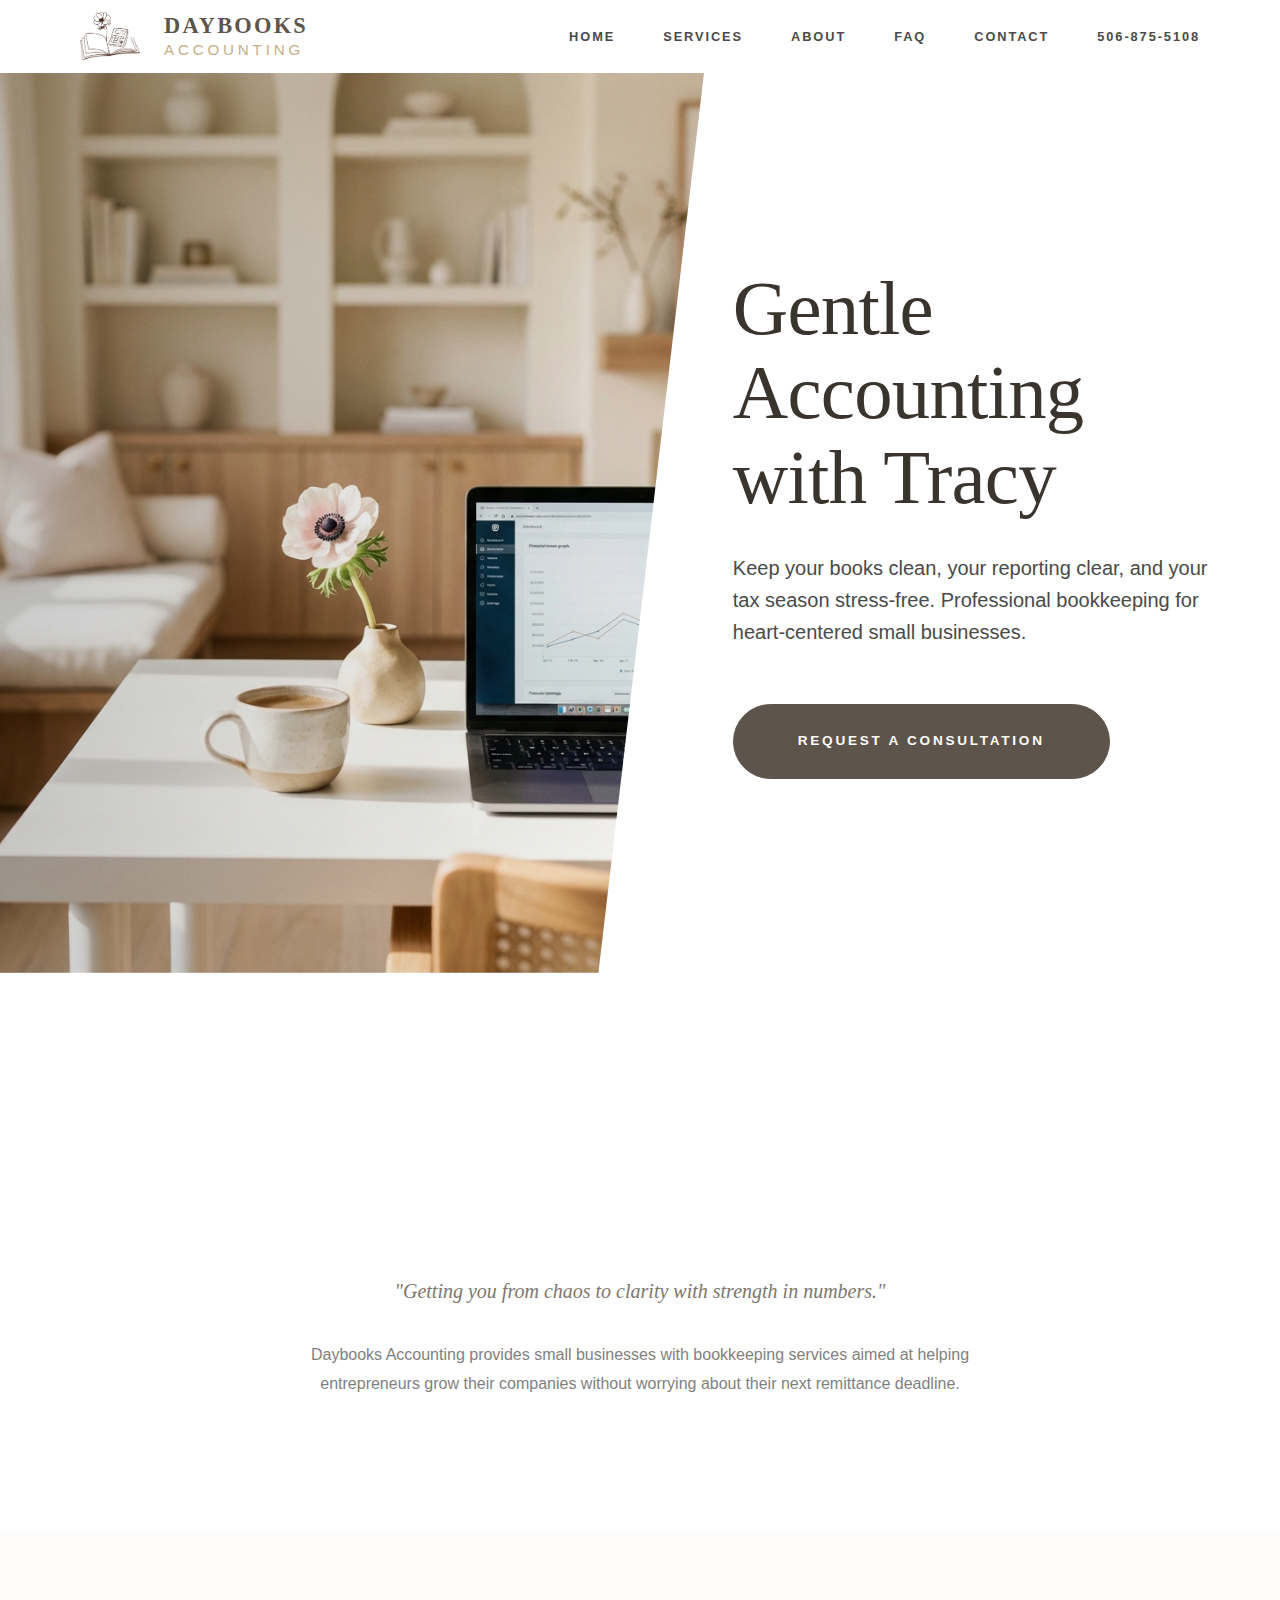
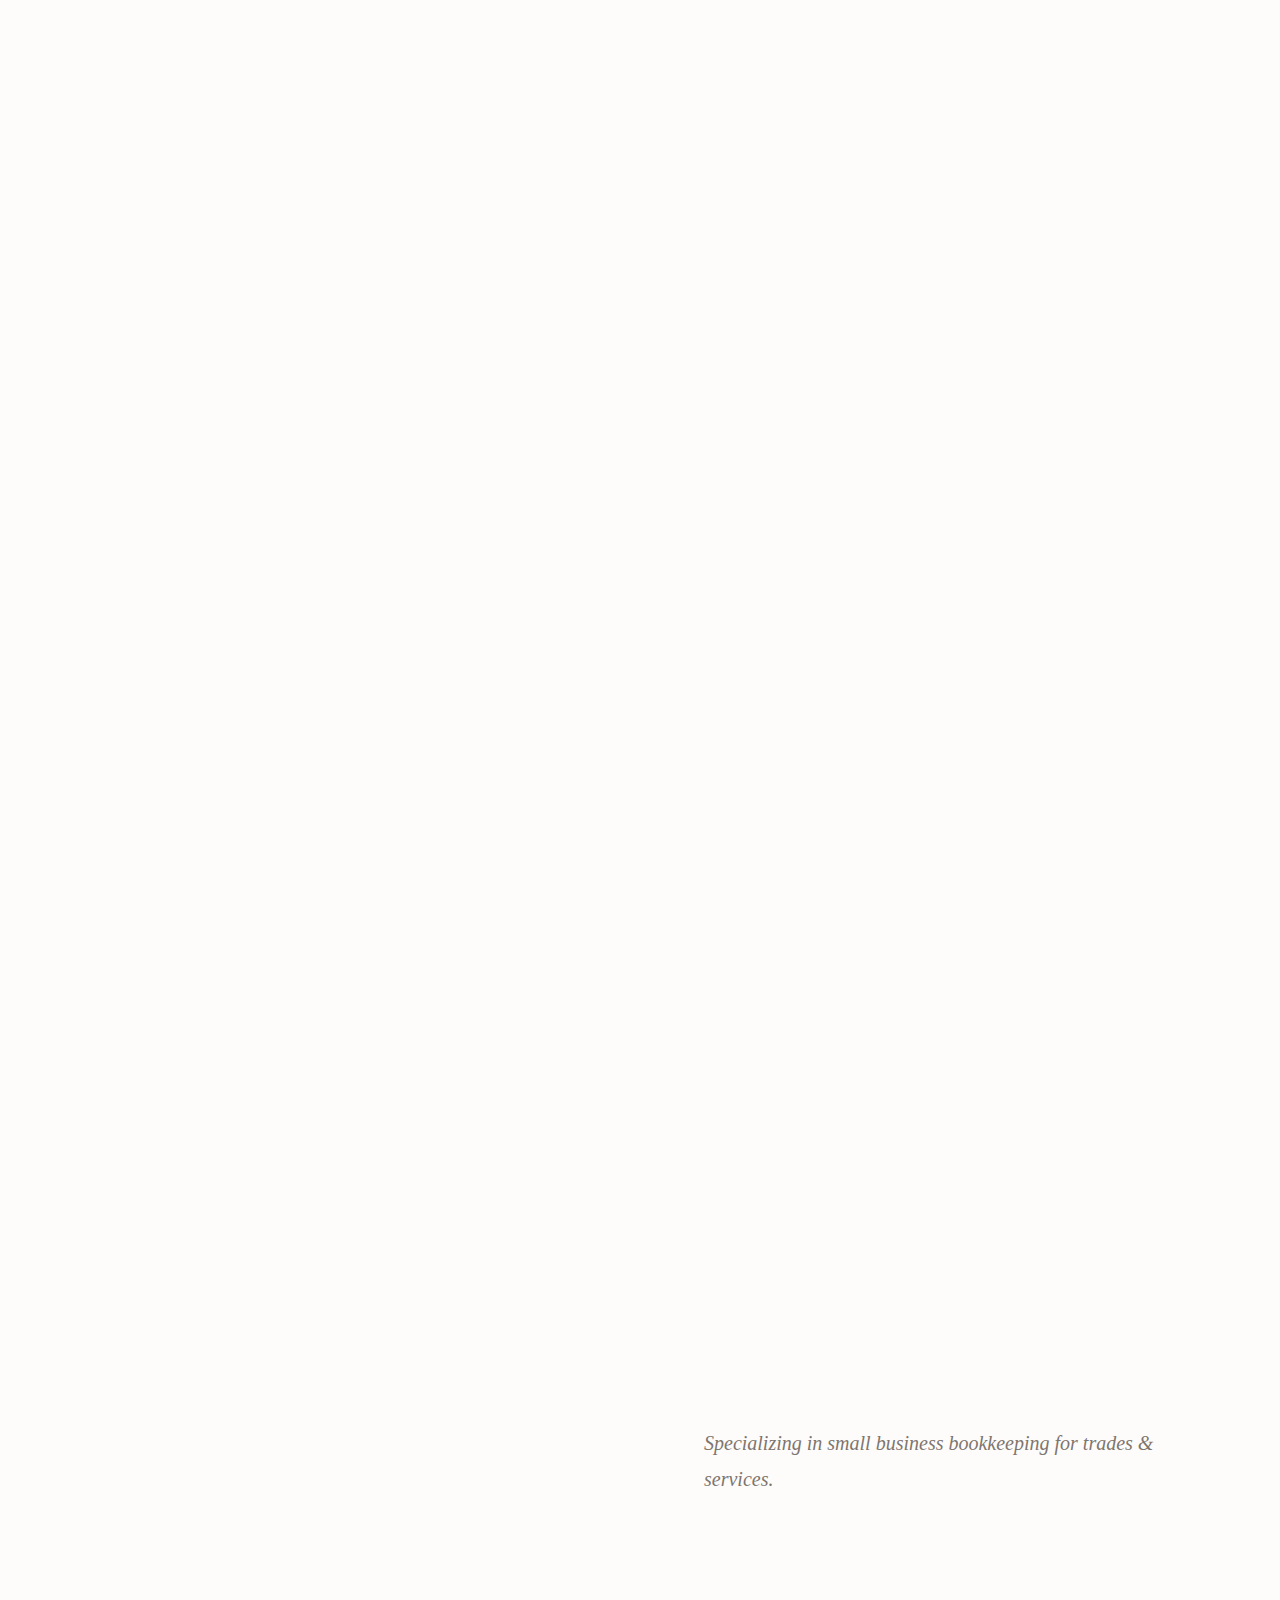
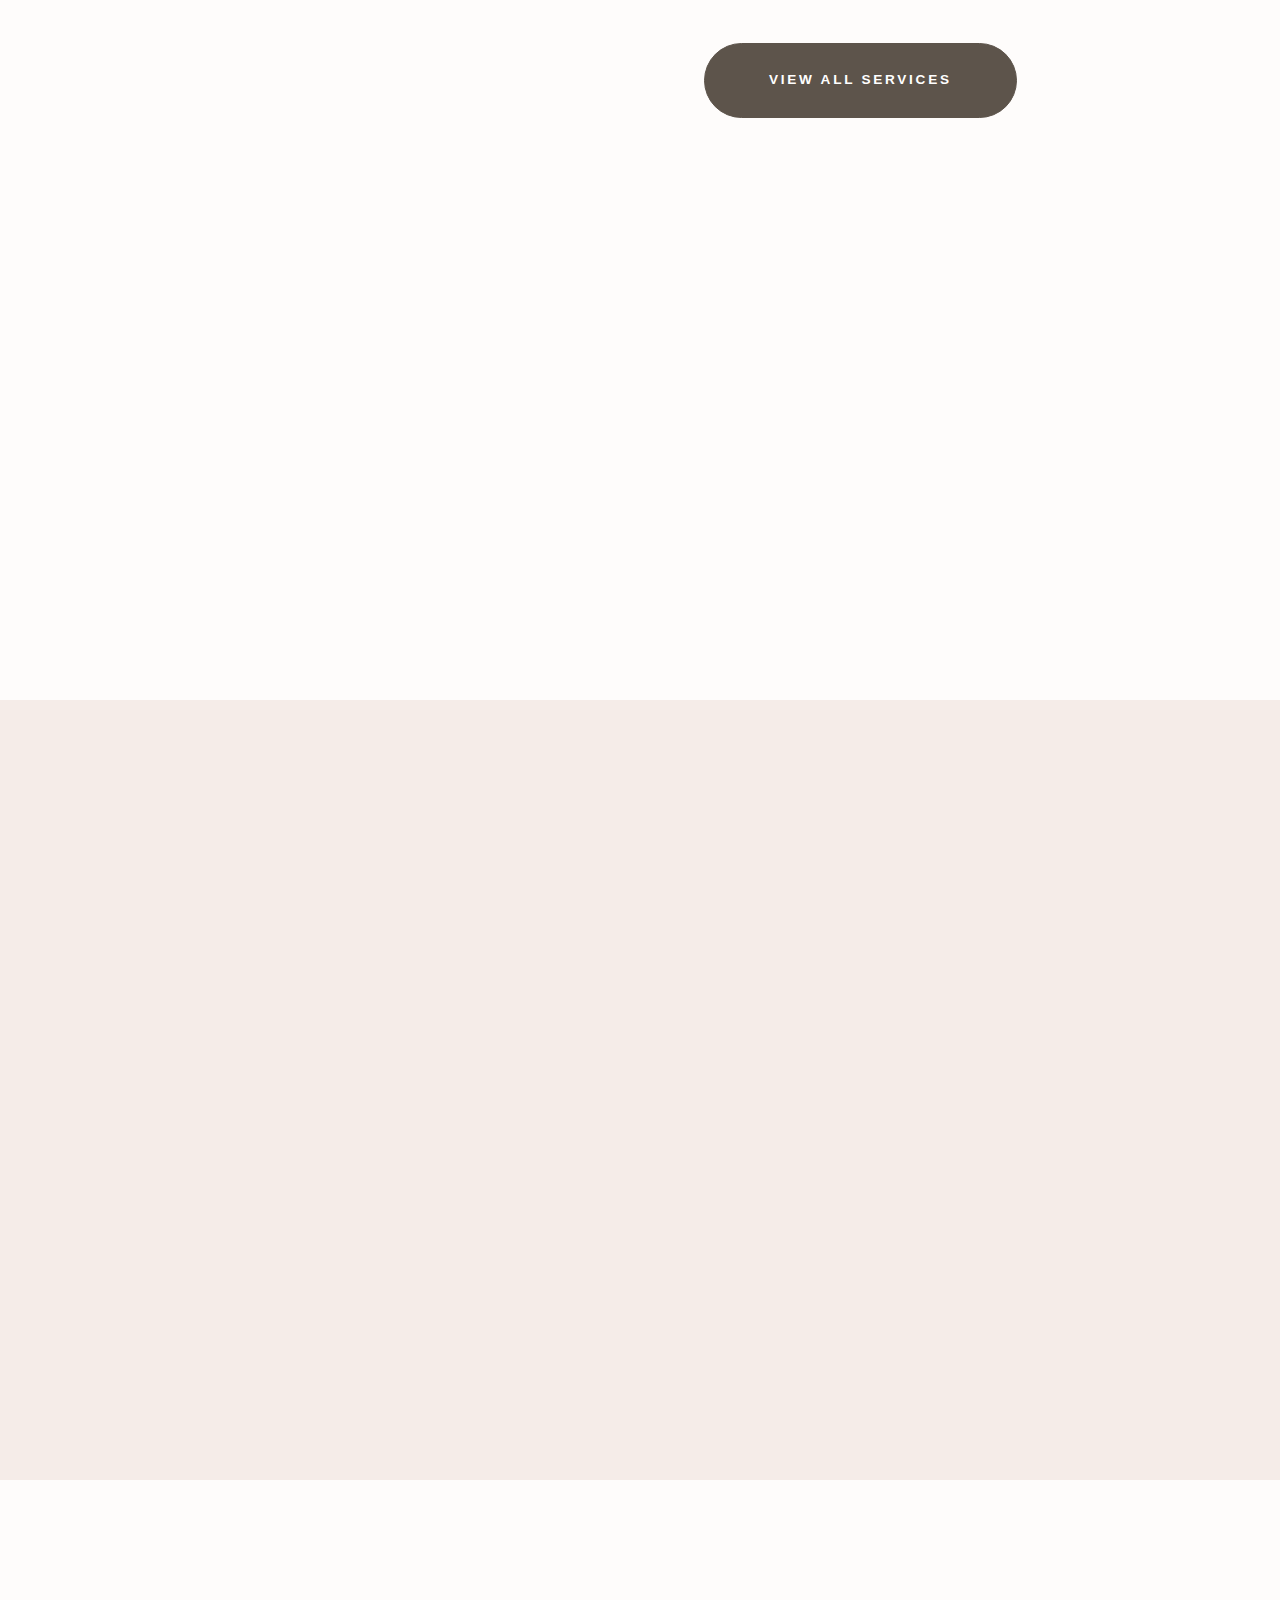
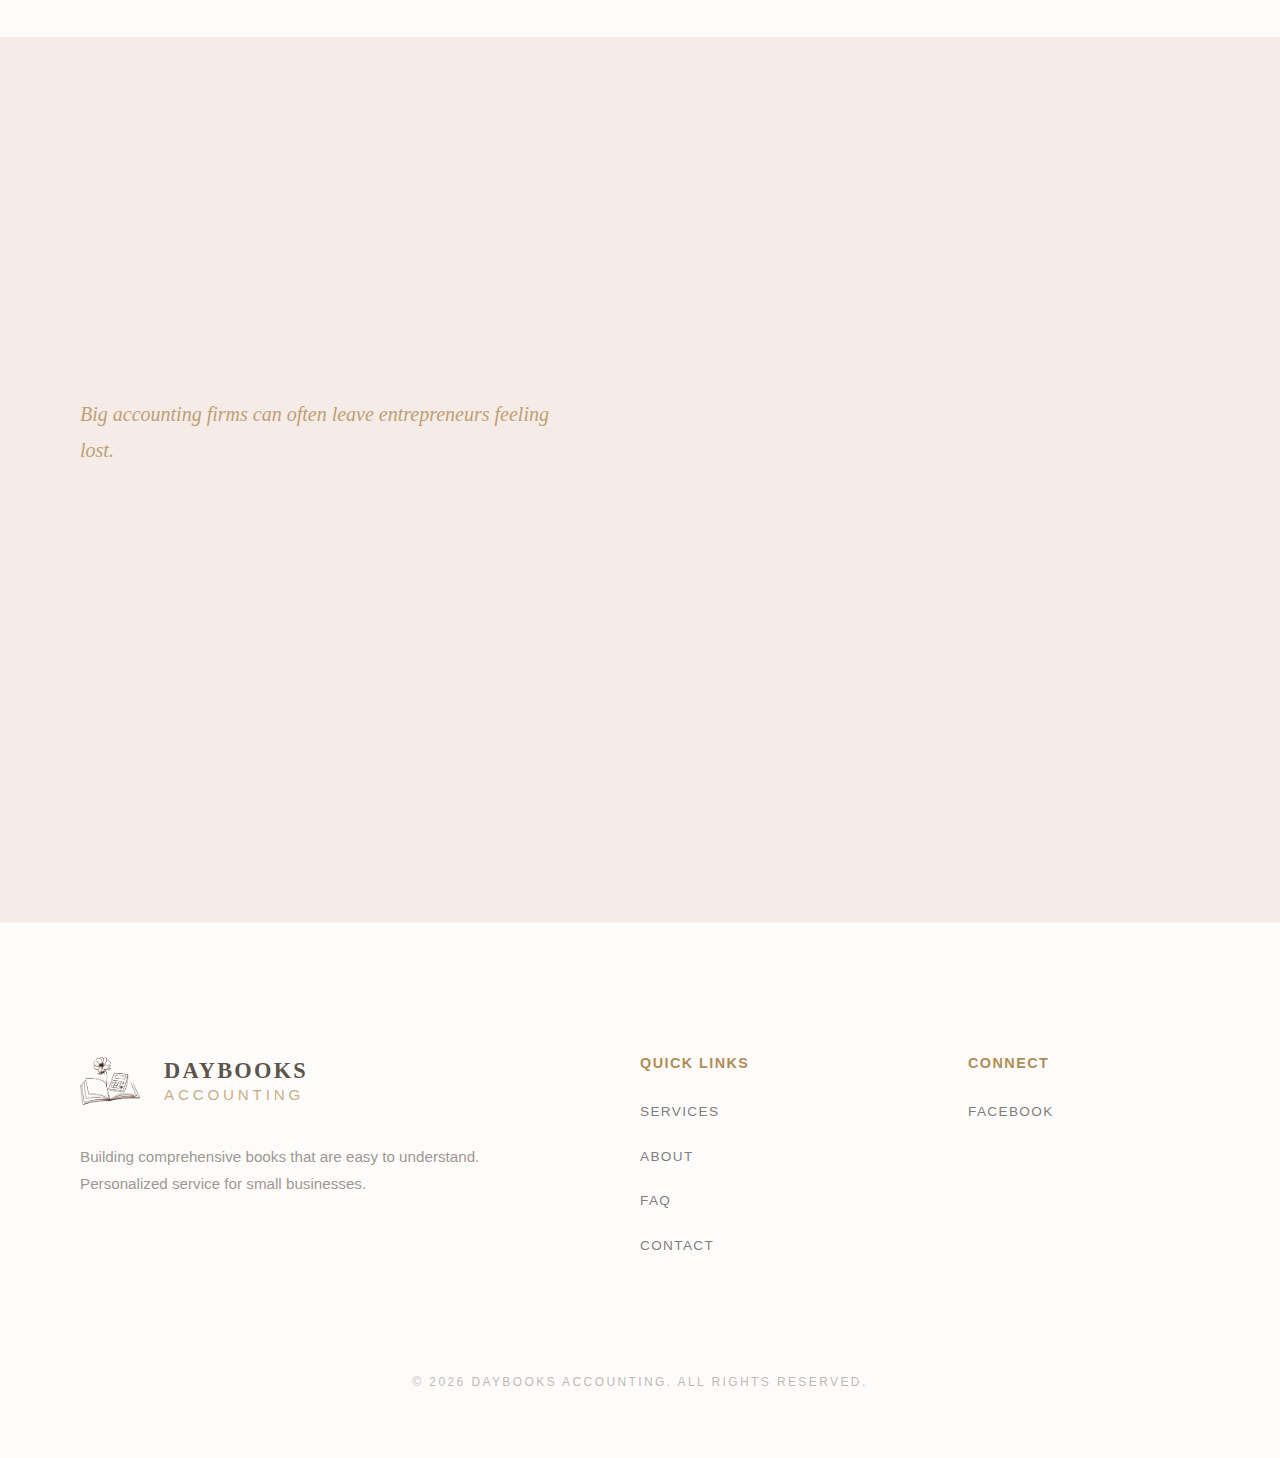
<file: index.html>
<!DOCTYPE html>
<html lang="en">

<head>
    <meta charset="UTF-8">
    <meta name="viewport" content="width=device-width, initial-scale=1.0">
    <title>Daybooks Accounting | Bookkeeping and Accounting Moncton</title>
    <link rel="icon" type="image/png" href="logo.png">
    <meta name="description"
        content="Professional bookkeeping, payroll, and tax preparation services for heart-centered small businesses in Moncton and remote across Canada.">
    <!-- Social Share Preview -->
    <meta property="og:title" content="Daybooks Accounting | Gentle Bookkeeping with Tracy">
    <meta property="og:description"
        content="Keep your books clean, your reporting clear, and your tax season stress-free.">
    <meta property="og:image" content="https://daybooks-accounting.netlify.app/og-image.png">
    <meta property="og:url" content="https://daybooks-accounting.netlify.app">
    <meta property="og:type" content="website">
    <meta name="twitter:card" content="summary_large_image">
    <meta name="twitter:title" content="Daybooks Accounting | Gentle Bookkeeping with Tracy">
    <meta name="twitter:description"
        content="Keep your books clean, your reporting clear, and your tax season stress-free.">
    <meta name="twitter:image" content="https://daybooks-accounting.netlify.app/og-image.png">
    <link rel="stylesheet" href="styles.css">
</head>

<body>
    <header>
        <div class="container nav-container">
            <nav>
                <a href="index.html" class="logo-container">
                    <!-- Injected by script.js -->
                </a>
                <div class="menu-toggle">☰</div>
                <ul>
                    <li><a href="index.html">Home</a></li>
                    <li><a href="services.html">Services</a></li>
                    <li><a href="about.html">About</a></li>
                    <li><a href="faq.html">FAQ</a></li>
                    <li><a href="contact.html">Contact</a></li>
                    <li class="nav-phone"><a href="tel:506-875-5108">506-875-5108</a></li>
                </ul>
            </nav>
        </div>
    </header>

    <main>
        <!-- Hero Section (Hybrid: Split Desktop / Overlay Mobile) -->
        <section id="hero">
            <div class="container hero-container">
                <div class="hero-image-side" data-animate></div>
                <div class="hero-text-side" data-animate>
                    <h1></h1>
                    <p></p>
                    <div class="hero-cta-wrap">
                        <a href="#contact" class="cta-button">Request a Consultation</a>
                    </div>
                </div>
            </div>
        </section>

        <!-- Intro Section (Premium Vibe) -->
        <section style="background: var(--white);">
            <div class="container" style="text-align: center; max-width: 800px;">
                <h2 data-animate>Excellence in Every Number</h2>
                <p class="lead" data-animate>"Getting you from chaos to clarity with strength in numbers."</p>
                <p data-animate style="margin-top: 2rem; opacity: 0.7;">Daybooks Accounting provides small businesses
                    with bookkeeping services aimed at helping entrepreneurs grow their companies without worrying about
                    their next remittance deadline.</p>
            </div>
        </section>

        <!-- Reviews Section -->
        <section id="reviews" style="background: var(--light);">
            <div class="container">
                <h2 data-animate>What Our Clients Say</h2>
                <div id="reviews-grid" class="grid">
                    <!-- Injected by script.js -->
                </div>
            </div>
        </section>

        <!-- Services Snapshot -->
        <section id="services">
            <div class="container">
                <div class="split-section">
                    <div id="services-grid" class="grid" style="grid-template-columns: 1fr;">
                        <!-- Injected by script.js -->
                    </div>
                    <div>
                        <h2 style="text-align: left;" data-animate>Comprehensive Support</h2>
                        <p class="lead" data-animate>Specializing in small business bookkeeping for trades & services.
                        </p>
                        <p data-animate>I help owners make sense of their financials so they can focus on growth instead
                            of receipt piles. Providing day to day bookkeeping, remittance filing, and year-end
                            preparations.</p>
                        <a href="services.html" class="cta-button" style="margin-top: 2rem;">View All Services</a>
                    </div>
                </div>
            </div>
        </section>

        <!-- Why Choose Us -->
        <section id="why" style="background: var(--accent-light);">
            <div class="container">
                <h2 data-animate>The Daybooks Difference</h2>
                <div id="why-grid" class="grid" style="margin-top: 4rem;">
                    <!-- Injected by script.js -->
                </div>
            </div>
        </section>

        <!-- How It Works -->
        <section id="how">
            <div class="container">
                <div class="split-section reverse">
                    <div>
                        <h2 style="text-align: left;" data-animate>Our Simple Process</h2>
                        <div id="how-grid" class="grid"
                            style="grid-template-columns: 1fr; gap: 2rem; margin-top: 3rem;">
                            <!-- Injected by script.js -->
                        </div>
                    </div>
                    <div style="background: var(--primary); color: white; padding: 6rem 4rem; border-radius: 4px; box-shadow: var(--shadow-premium);"
                        data-animate>
                        <h3 style="color: var(--accent); margin-bottom: 2rem;">Professional Accuracy</h3>
                        <p style="font-family: var(--font-serif); font-size: 1.5rem; line-height: 1.4; opacity: 0.9;">
                            "Whether you need bookkeeping once a year, or once a week, I can help get you on track, and
                            on budget!"</p>
                        <p style="margin-top: 2rem; opacity: 0.6; font-size: 0.9rem;">— TRACY, FOUNDER</p>
                    </div>
                </div>
            </div>
        </section>

        <!-- FAQ Preview -->
        <section id="faq" style="background: var(--light);">
            <div class="container">
                <h2 data-animate>Frequently Asked Questions</h2>
                <div id="faq-list" style="max-width: 900px; margin: 0 auto;">
                    <!-- Injected by script.js -->
                </div>
            </div>
        </section>

        <!-- Contact Section (Soothing Light) -->
        <section id="contact" class="contact-section">
            <div class="container">
                <div class="split-section" style="gap: 10rem;">
                    <div>
                        <h2 style="text-align: left;" data-animate>Let's Connect</h2>
                        <p class="lead" style="color: var(--secondary);" data-animate>Big accounting firms can often
                            leave
                            entrepreneurs feeling lost.</p>
                        <p data-animate>I'm here to build a comprehensive set of books that are easy to understand and
                            interpret. Let's make sense of your financials together.</p>
                        <div class="nap-info"
                            style="margin-top: 4rem; border-top: 1px solid rgba(0,0,0,0.05); padding-top: 3rem;"
                            data-animate></div>
                    </div>
                    <div data-animate class="card">
                        <form id="contact-form" name="contact-page" method="POST" data-netlify="true">
                            <div class="form-group">
                                <label for="name">Name</label>
                                <input type="text" id="name" name="name" required placeholder="Your full name">
                            </div>
                            <div class="form-group">
                                <label for="email">Email</label>
                                <input type="email" id="email" name="email" required placeholder="Email address">
                            </div>
                            <div class="form-group">
                                <label for="message">Message</label>
                                <textarea id="message" name="message" rows="4"
                                    placeholder="How can I help you?"></textarea>
                            </div>
                            <button type="submit" class="submit-btn">Send Message</button>
                        </form>
                    </div>
                </div>
            </div>
        </section>
    </main>

    <footer>
        <div class="container">
            <div class="footer-grid">
                <div>
                    <a href="index.html" class="logo-container" style="text-decoration: none;">
                        <!-- Injected by script.js -->
                    </a>
                    <p style="margin-top: 2rem; opacity: 0.6; font-size: 0.95rem;">Building comprehensive books that are
                        easy to understand. Personalized service for small businesses.</p>
                </div>
                <div>
                    <h3>Quick Links</h3>
                    <ul class="footer-links">
                        <li><a href="services.html">Services</a></li>
                        <li><a href="about.html">About</a></li>
                        <li><a href="faq.html">FAQ</a></li>
                        <li><a href="contact.html">Contact</a></li>
                    </ul>
                </div>
                <div>
                    <h3>Connect</h3>
                    <ul class="footer-links">
                        <li><a href="https://www.facebook.com/daybooks/" target="_blank">Facebook</a></li>
                    </ul>
                </div>
            </div>
            <div class="copy">
                &copy; <span id="year"></span> <span class="business-name"></span>. All rights reserved.
            </div>
        </div>
    </footer>

    <!-- Floating Mobile Actions -->
    <div class="mobile-fabs">
        <a href="tel:506-875-5108" class="fab call" title="Call Us">
            <svg viewBox="0 0 24 24" fill="none" stroke="currentColor" stroke-width="2" stroke-linecap="round"
                stroke-linejoin="round">
                <path
                    d="M22 16.92v3a2 2 0 0 1-2.18 2 19.79 19.79 0 0 1-8.63-3.07 19.5 19.5 0 0 1-6-6 19.79 19.79 0 0 1-3.07-8.67A2 2 0 0 1 4.11 2h3a2 2 0 0 1 2 1.72 12.84 12.84 0 0 0 .7 2.81 2 2 0 0 1-.45 2.11L8.09 9.91a16 16 0 0 0 6 6l1.27-1.27a2 2 0 0 1 2.11-.45 12.84 12.84 0 0 0 2.81.7A2 2 0 0 1 22 16.92z">
                </path>
            </svg>
        </a>
        <a href="#contact-form" class="fab message" title="Send Message">
            <svg viewBox="0 0 24 24" fill="none" stroke="currentColor" stroke-width="2" stroke-linecap="round"
                stroke-linejoin="round">
                <path d="M21 15a2 2 0 0 1-2 2H7l-4 4V5a2 2 0 0 1 2-2h14a2 2 0 0 1 2 2z"></path>
            </svg>
        </a>
    </div>

    <script src="script.js"></script>
    <script>document.getElementById('year').textContent = new Date().getFullYear();</script>
</body>

</html>
</file>
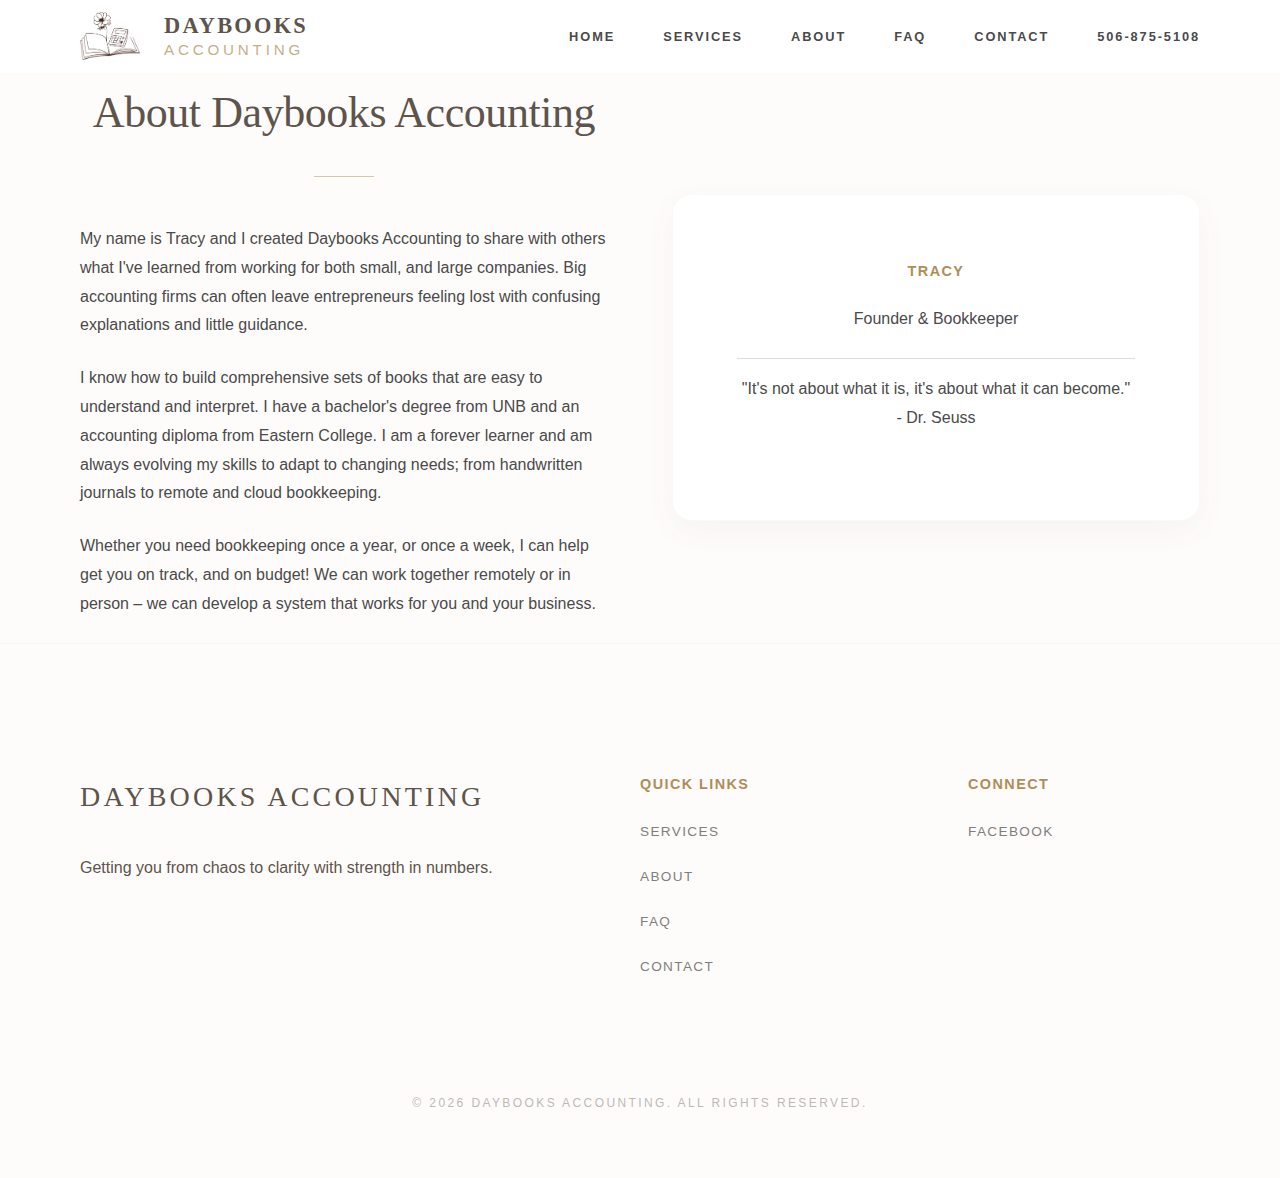
<file: about.html>
<!DOCTYPE html>
<html lang="en">

<head>
    <meta charset="UTF-8">
    <meta name="viewport" content="width=device-width, initial-scale=1.0">
    <title>About Us | Daybooks Accounting</title>
    <link rel="icon" type="image/png" href="logo.png">
    <meta name="description"
        content="Learn about Tracy and Daybooks Accounting, providing gentle and thorough financial support for small businesses in Moncton.">
    <!-- Social Share Preview -->
    <meta property="og:title" content="About Us | Daybooks Accounting">
    <meta property="og:description"
        content="Learn about Tracy and Daybooks Accounting, providing gentle and thorough financial support.">
    <meta property="og:image" content="https://daybooks-accounting.netlify.app/og-image.png">
    <meta property="og:url" content="https://daybooks-accounting.netlify.app/about.html">
    <meta property="og:type" content="website">
    <meta name="twitter:card" content="summary_large_image">
    <meta name="twitter:image" content="https://daybooks-accounting.netlify.app/og-image.png">
    <link rel="stylesheet" href="styles.css">
</head>

<body>
    <header>
        <div class="container nav-container">
            <nav>
                <a href="index.html" class="logo-container">
                    <!-- Injected by script.js -->
                </a>
                <div class="menu-toggle">☰</div>
                <ul>
                    <li><a href="index.html">Home</a></li>
                    <li><a href="services.html">Services</a></li>
                    <li><a href="about.html">About</a></li>
                    <li><a href="faq.html">FAQ</a></li>
                    <li><a href="contact.html">Contact</a></li>
                    <li class="nav-phone"><a href="tel:506-875-5108">506-875-5108</a></li>
                </ul>
            </nav>
        </div>
    </header>

    <main>
        <section class="container">
            <div class="grid" style="grid-template-columns: 1fr 1fr; align-items: center;">
                <div>
                    <h2>About Daybooks Accounting</h2>
                    <p>My name is Tracy and I created Daybooks Accounting to share with others what I've learned from
                        working for both small, and large companies. Big accounting firms can often leave entrepreneurs
                        feeling lost with confusing explanations and little guidance.</p>
                    <p>I know how to build comprehensive sets of books that are easy to understand and interpret. I have
                        a bachelor's degree from UNB and an accounting diploma from Eastern College. I am a forever
                        learner and am always evolving my skills to adapt to changing needs; from handwritten journals
                        to remote and cloud bookkeeping.</p>
                    <p>Whether you need bookkeeping once a year, or once a week, I can help get you on track, and on
                        budget! We can work together remotely or in person – we can develop a system that works for you
                        and your business.</p>
                </div>
                <div class="card" style="text-align: center;">
                    <h3>Tracy</h3>
                    <p>Founder & Bookkeeper</p>
                    <hr style="margin: 1rem 0; border: none; border-top: 1px solid #ddd;">
                    <p>"It's not about what it is, it's about what it can become." - Dr. Seuss</p>
                </div>
            </div>
        </section>
    </main>

    <footer>
        <div class="container">
            <div class="footer-grid">
                <div>
                    <div class="footer-logo business-name">Daybooks Accounting</div>
                    <p>Getting you from chaos to clarity with strength in numbers.</p>
                </div>
                <div>
                    <h3>Quick Links</h3>
                    <ul class="footer-links">
                        <li><a href="services.html">Services</a></li>
                        <li><a href="about.html">About</a></li>
                        <li><a href="faq.html">FAQ</a></li>
                        <li><a href="contact.html">Contact</a></li>
                    </ul>
                </div>
                <div>
                    <h3>Connect</h3>
                    <ul class="footer-links">
                        <li><a href="https://www.facebook.com/daybooks/" target="_blank">Facebook</a></li>
                    </ul>
                </div>
            </div>
            <div class="copy">
                &copy; <span id="year"></span> <span class="business-name"></span>. All rights reserved.
            </div>
        </div>
    </footer>
    <!-- Floating Mobile Actions -->
    <div class="mobile-fabs">
        <a href="tel:506-875-5108" class="fab call" title="Call Us">
            <svg viewBox="0 0 24 24" fill="none" stroke="currentColor" stroke-width="2" stroke-linecap="round"
                stroke-linejoin="round">
                <path
                    d="M22 16.92v3a2 2 0 0 1-2.18 2 19.79 19.79 0 0 1-8.63-3.07 19.5 19.5 0 0 1-6-6 19.79 19.79 0 0 1-3.07-8.67A2 2 0 0 1 4.11 2h3a2 2 0 0 1 2 1.72 12.84 12.84 0 0 0 .7 2.81 2 2 0 0 1-.45 2.11L8.09 9.91a16 16 0 0 0 6 6l1.27-1.27a2 2 0 0 1 2.11-.45 12.84 12.84 0 0 0 2.81.7A2 2 0 0 1 22 16.92z">
                </path>
            </svg>
        </a>
        <a href="contact.html#contact-form" class="fab message" title="Send Message">
            <svg viewBox="0 0 24 24" fill="none" stroke="currentColor" stroke-width="2" stroke-linecap="round"
                stroke-linejoin="round">
                <path d="M21 15a2 2 0 0 1-2 2H7l-4 4V5a2 2 0 0 1 2-2h14a2 2 0 0 1 2 2z"></path>
            </svg>
        </a>
    </div>

    <script src="script.js"></script>
    <script>document.getElementById('year').textContent = new Date().getFullYear();</script>
</body>

</html>
</file>
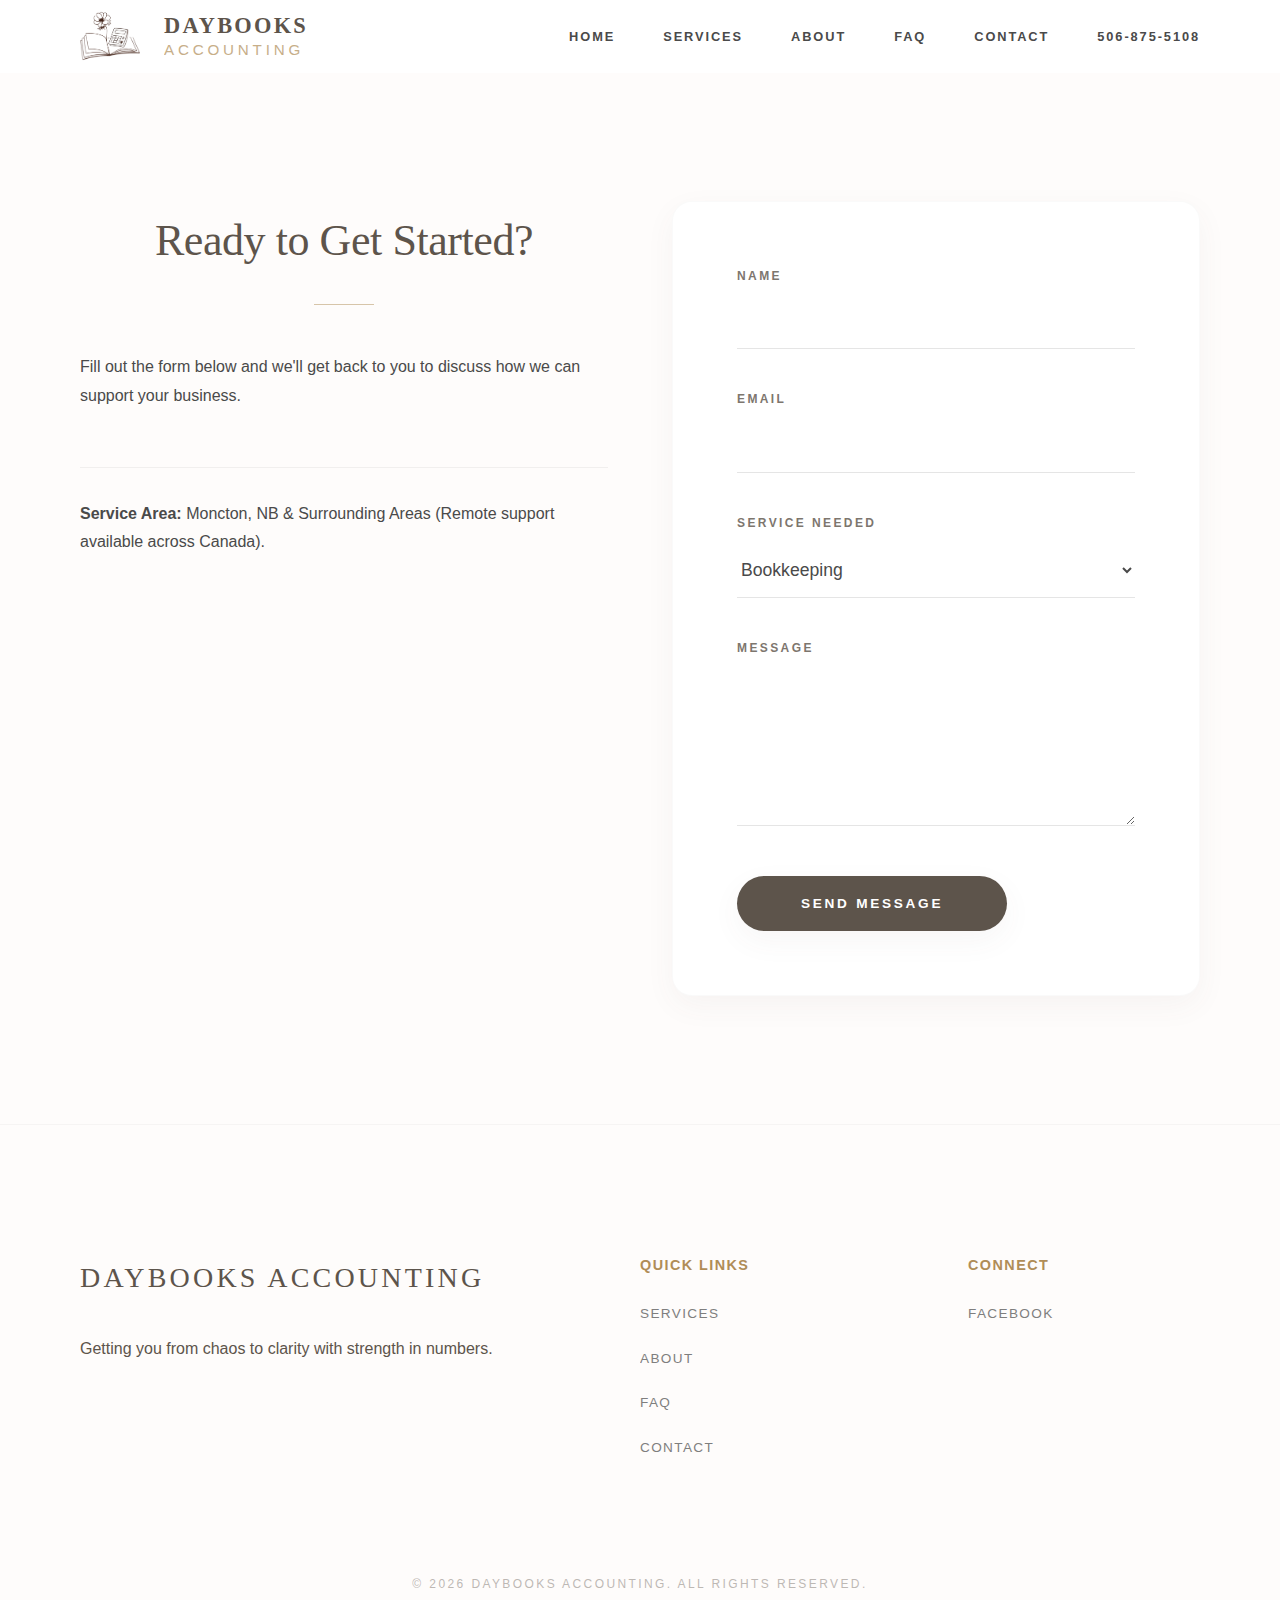
<file: contact.html>
<!DOCTYPE html>
<html lang="en">

<head>
    <meta charset="UTF-8">
    <meta name="viewport" content="width=device-width, initial-scale=1.0">
    <title>Contact Us | Daybooks Accounting</title>
    <link rel="icon" type="image/png" href="logo.png">
    <meta name="description"
        content="Get in touch with Tracy at Daybooks Accounting for professional bookkeeping and tax support.">
    <!-- Social Share Preview -->
    <meta property="og:title" content="Contact Us | Daybooks Accounting">
    <meta property="og:description"
        content="Get in touch with Tracy at Daybooks Accounting for professional bookkeeping and tax support.">
    <meta property="og:image" content="https://daybooks-accounting.netlify.app/og-image.png">
    <meta property="og:url" content="https://daybooks-accounting.netlify.app/contact.html">
    <meta property="og:type" content="website">
    <meta name="twitter:card" content="summary_large_image">
    <meta name="twitter:image" content="https://daybooks-accounting.netlify.app/og-image.png">
    <link rel="stylesheet" href="styles.css">
</head>

<body>
    <header>
        <div class="container nav-container">
            <nav>
                <a href="index.html" class="logo-container">
                    <!-- Injected by script.js -->
                </a>
                <div class="menu-toggle">☰</div>
                <ul>
                    <li><a href="index.html">Home</a></li>
                    <li><a href="services.html">Services</a></li>
                    <li><a href="about.html">About</a></li>
                    <li><a href="faq.html">FAQ</a></li>
                    <li><a href="contact.html">Contact</a></li>
                    <li class="nav-phone"><a href="tel:506-875-5108">506-875-5108</a></li>
                </ul>
            </nav>
        </div>
    </header>

    <main>
        <section id="contact">
            <div class="container">
                <div class="grid" style="grid-template-columns: 1fr 1fr;">
                    <div>
                        <h2>Ready to Get Started?</h2>
                        <p>Fill out the form below and we'll get back to you to discuss how we can support your
                            business.</p>
                        <div class="nap-info"></div>
                        <p style="margin-top: 2rem;"><strong>Service Area:</strong> Moncton, NB & Surrounding Areas
                            (Remote support available across Canada).</p>
                    </div>
                    <div class="card">
                        <form id="contact-form" name="contact-page" method="POST" data-netlify="true">
                            <div class="form-group">
                                <label for="name">Name</label>
                                <input type="text" id="name" name="name" required>
                            </div>
                            <div class="form-group">
                                <label for="email">Email</label>
                                <input type="email" id="email" name="email" required>
                            </div>
                            <div class="form-group">
                                <label for="service">Service Needed</label>
                                <select id="service" name="service">
                                    <option value="bookkeeping">Bookkeeping</option>
                                    <option value="payroll">Payroll</option>
                                    <option value="tax">Tax Preparation</option>
                                    <option value="other">Other</option>
                                </select>
                            </div>
                            <div class="form-group">
                                <label for="message">Message</label>
                                <textarea id="message" name="message" rows="6"></textarea>
                            </div>
                            <button type="submit" class="submit-btn">Send Message</button>
                        </form>
                    </div>
                </div>
            </div>
        </section>
    </main>

    <footer>
        <div class="container">
            <div class="footer-grid">
                <div>
                    <div class="footer-logo business-name">Daybooks Accounting</div>
                    <p>Getting you from chaos to clarity with strength in numbers.</p>
                </div>
                <div>
                    <h3>Quick Links</h3>
                    <ul class="footer-links">
                        <li><a href="services.html">Services</a></li>
                        <li><a href="about.html">About</a></li>
                        <li><a href="faq.html">FAQ</a></li>
                        <li><a href="contact.html">Contact</a></li>
                    </ul>
                </div>
                <div>
                    <h3>Connect</h3>
                    <ul class="footer-links">
                        <li><a href="https://www.facebook.com/daybooks/" target="_blank">Facebook</a></li>
                    </ul>
                </div>
            </div>
            <div class="copy">
                &copy; <span id="year"></span> <span class="business-name"></span>. All rights reserved.
            </div>
        </div>
    </footer>
    <!-- Floating Mobile Actions -->
    <div class="mobile-fabs">
        <a href="tel:506-875-5108" class="fab call" title="Call Us">
            <svg viewBox="0 0 24 24" fill="none" stroke="currentColor" stroke-width="2" stroke-linecap="round"
                stroke-linejoin="round">
                <path
                    d="M22 16.92v3a2 2 0 0 1-2.18 2 19.79 19.79 0 0 1-8.63-3.07 19.5 19.5 0 0 1-6-6 19.79 19.79 0 0 1-3.07-8.67A2 2 0 0 1 4.11 2h3a2 2 0 0 1 2 1.72 12.84 12.84 0 0 0 .7 2.81 2 2 0 0 1-.45 2.11L8.09 9.91a16 16 0 0 0 6 6l1.27-1.27a2 2 0 0 1 2.11-.45 12.84 12.84 0 0 0 2.81.7A2 2 0 0 1 22 16.92z">
                </path>
            </svg>
        </a>
        <a href="#contact-form" class="fab message" title="Send Message">
            <svg viewBox="0 0 24 24" fill="none" stroke="currentColor" stroke-width="2" stroke-linecap="round"
                stroke-linejoin="round">
                <path d="M21 15a2 2 0 0 1-2 2H7l-4 4V5a2 2 0 0 1 2-2h14a2 2 0 0 1 2 2z"></path>
            </svg>
        </a>
    </div>

    <script src="script.js"></script>
    <script>document.getElementById('year').textContent = new Date().getFullYear();</script>
</body>

</html>
</file>
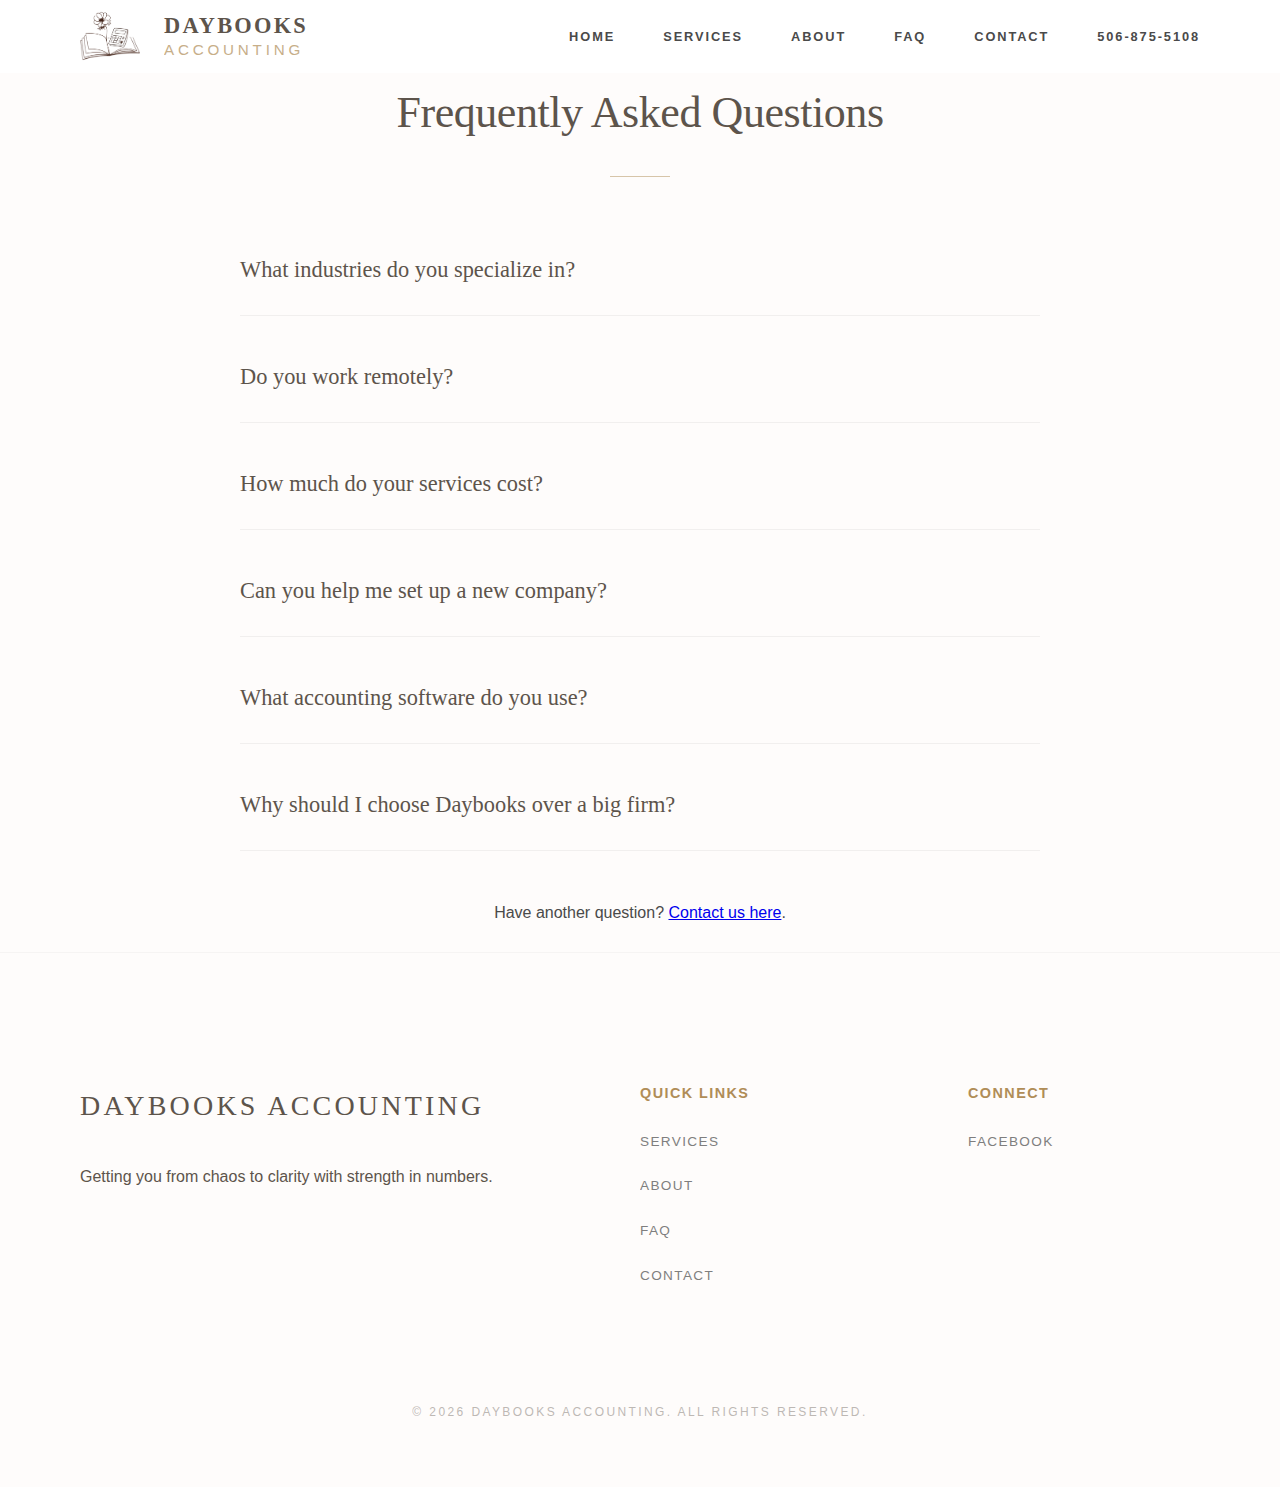
<file: faq.html>
<!DOCTYPE html>
<html lang="en">

<head>
    <meta charset="UTF-8">
    <meta name="viewport" content="width=device-width, initial-scale=1.0">
    <title>FAQ | Daybooks Accounting</title>
    <link rel="icon" type="image/png" href="logo.png">
    <meta name="description"
        content="Common questions about our bookkeeping, payroll, and tax services for small businesses.">
    <!-- Social Share Preview -->
    <meta property="og:title" content="FAQ | Daybooks Accounting">
    <meta property="og:description"
        content="Common questions about our bookkeeping, payroll, and tax services for small businesses.">
    <meta property="og:image" content="https://daybooks-accounting.netlify.app/og-image.png">
    <meta property="og:url" content="https://daybooks-accounting.netlify.app/faq.html">
    <meta property="og:type" content="website">
    <meta name="twitter:card" content="summary_large_image">
    <meta name="twitter:image" content="https://daybooks-accounting.netlify.app/og-image.png">
    <link rel="stylesheet" href="styles.css">
</head>

<body>
    <header>
        <div class="container nav-container">
            <nav>
                <a href="index.html" class="logo-container">
                    <!-- Injected by script.js -->
                </a>
                <div class="menu-toggle">☰</div>
                <ul>
                    <li><a href="index.html">Home</a></li>
                    <li><a href="services.html">Services</a></li>
                    <li><a href="about.html">About</a></li>
                    <li><a href="faq.html">FAQ</a></li>
                    <li><a href="contact.html">Contact</a></li>
                    <li class="nav-phone"><a href="tel:506-875-5108">506-875-5108</a></li>
                </ul>
            </nav>
        </div>
    </header>

    <main>
        <section class="container">
            <center>
                <h2>Frequently Asked Questions</h2>
            </center>
            <div id="faq-list" style="max-width: 800px; margin: 3rem auto;">
                <!-- Injected by script.js -->
            </div>
            <div style="text-align: center;">
                <p>Have another question? <a href="contact.html" class="text-link">Contact us here</a>.</p>
            </div>
        </section>
    </main>

    <footer>
        <div class="container">
            <div class="footer-grid">
                <div>
                    <div class="footer-logo business-name">Daybooks Accounting</div>
                    <p>Getting you from chaos to clarity with strength in numbers.</p>
                </div>
                <div>
                    <h3>Quick Links</h3>
                    <ul class="footer-links">
                        <li><a href="services.html">Services</a></li>
                        <li><a href="about.html">About</a></li>
                        <li><a href="faq.html">FAQ</a></li>
                        <li><a href="contact.html">Contact</a></li>
                    </ul>
                </div>
                <div>
                    <h3>Connect</h3>
                    <ul class="footer-links">
                        <li><a href="https://www.facebook.com/daybooks/" target="_blank">Facebook</a></li>
                    </ul>
                </div>
            </div>
            <div class="copy">
                &copy; <span id="year"></span> <span class="business-name"></span>. All rights reserved.
            </div>
        </div>
    </footer>
    <!-- Floating Mobile Actions -->
    <div class="mobile-fabs">
        <a href="tel:506-875-5108" class="fab call" title="Call Us">
            <svg viewBox="0 0 24 24" fill="none" stroke="currentColor" stroke-width="2" stroke-linecap="round"
                stroke-linejoin="round">
                <path
                    d="M22 16.92v3a2 2 0 0 1-2.18 2 19.79 19.79 0 0 1-8.63-3.07 19.5 19.5 0 0 1-6-6 19.79 19.79 0 0 1-3.07-8.67A2 2 0 0 1 4.11 2h3a2 2 0 0 1 2 1.72 12.84 12.84 0 0 0 .7 2.81 2 2 0 0 1-.45 2.11L8.09 9.91a16 16 0 0 0 6 6l1.27-1.27a2 2 0 0 1 2.11-.45 12.84 12.84 0 0 0 2.81.7A2 2 0 0 1 22 16.92z">
                </path>
            </svg>
        </a>
        <a href="contact.html#contact-form" class="fab message" title="Send Message">
            <svg viewBox="0 0 24 24" fill="none" stroke="currentColor" stroke-width="2" stroke-linecap="round"
                stroke-linejoin="round">
                <path d="M21 15a2 2 0 0 1-2 2H7l-4 4V5a2 2 0 0 1 2-2h14a2 2 0 0 1 2 2z"></path>
            </svg>
        </a>
    </div>

    <script src="script.js"></script>
    <script>document.getElementById('year').textContent = new Date().getFullYear();</script>
</body>

</html>
</file>
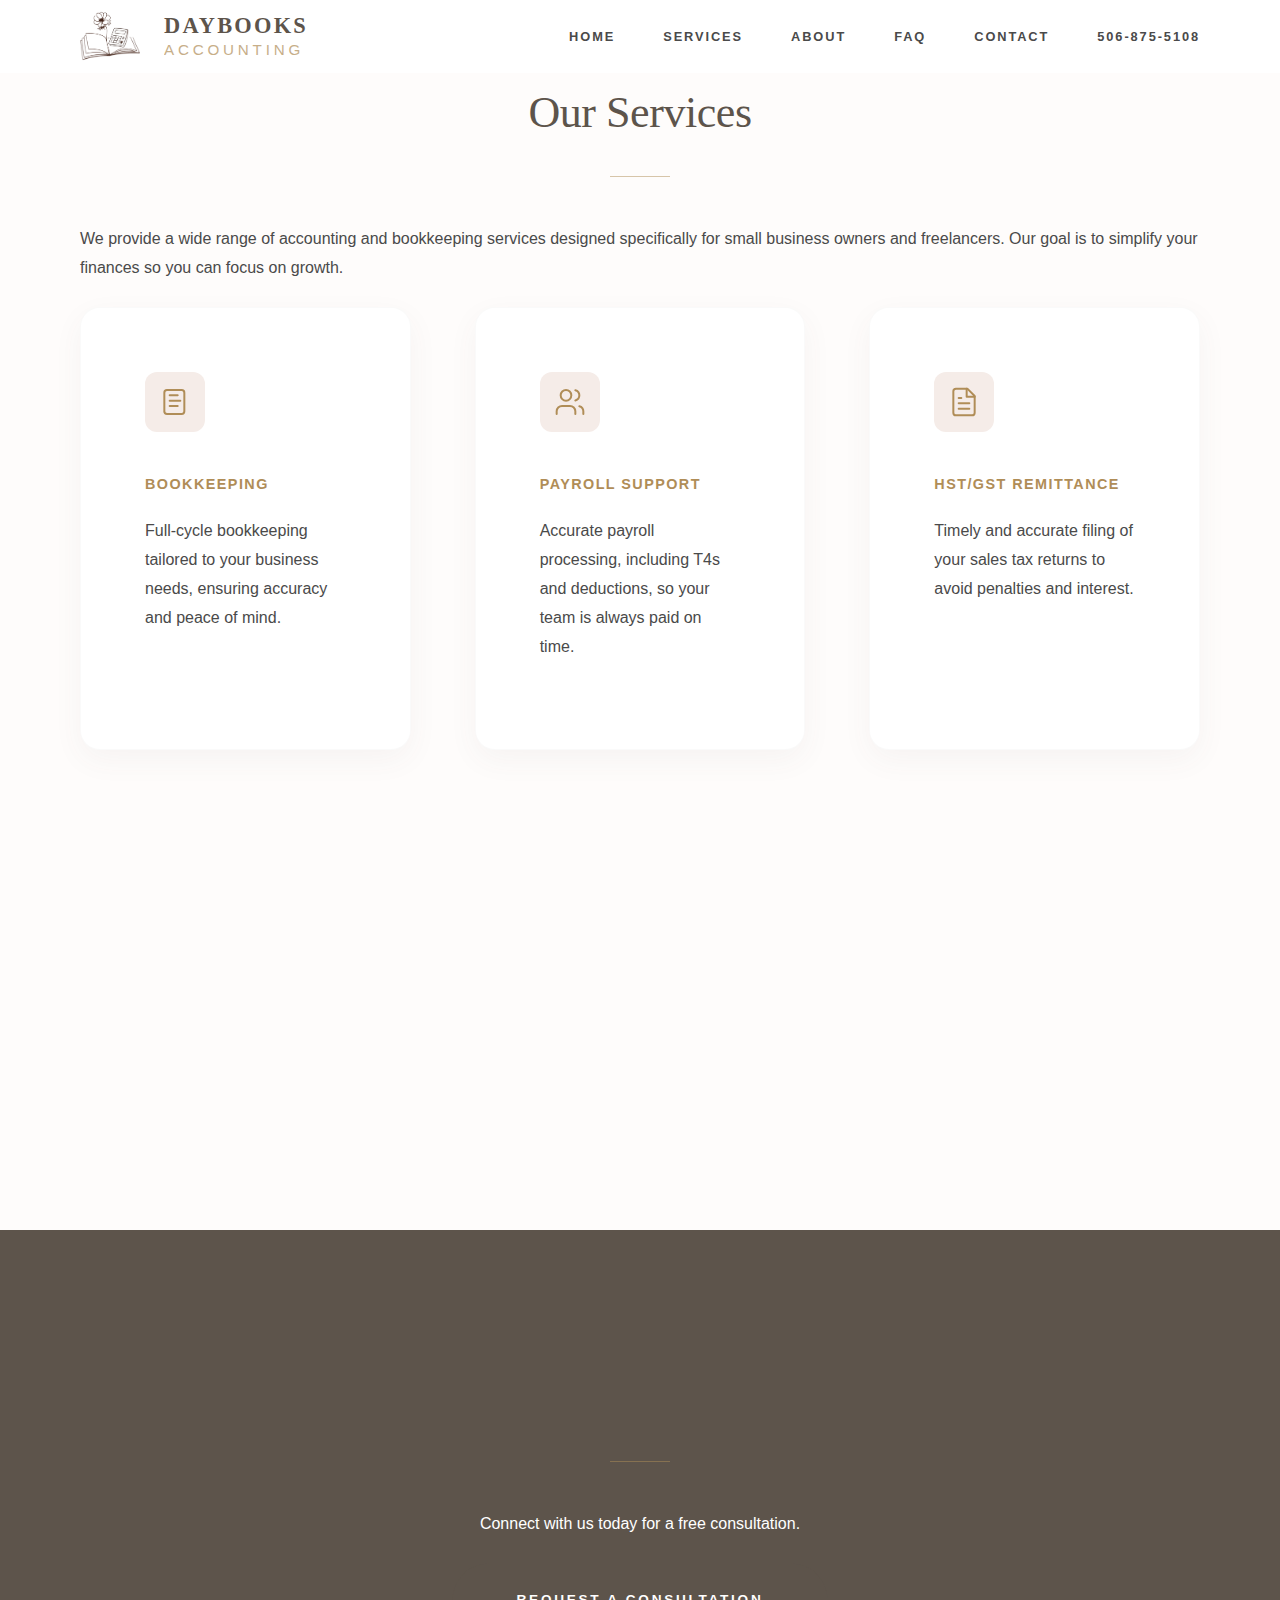
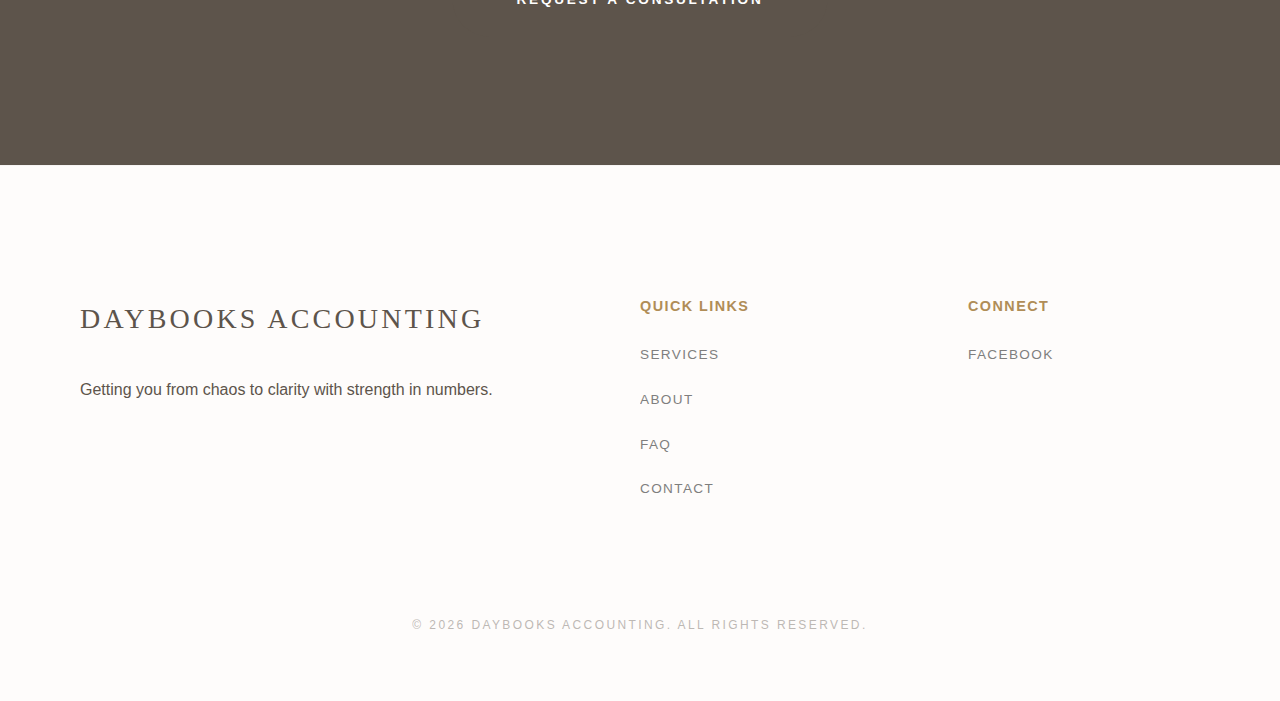
<file: services.html>
<!DOCTYPE html>
<html lang="en">

<head>
    <meta charset="UTF-8">
    <meta name="viewport" content="width=device-width, initial-scale=1.0">
    <title>Our Services | Daybooks Accounting</title>
    <link rel="icon" type="image/png" href="logo.png">
    <meta name="description"
        content="Professional bookkeeping, payroll, and tax preparation services for small businesses in Moncton and remote.">
    <!-- Social Share Preview -->
    <meta property="og:title" content="Our Services | Daybooks Accounting">
    <meta property="og:description"
        content="Professional bookkeeping, payroll, and tax preparation services for heart-centered small businesses.">
    <meta property="og:image" content="https://daybooks-accounting.netlify.app/og-image.png">
    <meta property="og:url" content="https://daybooks-accounting.netlify.app/services.html">
    <meta property="og:type" content="website">
    <meta name="twitter:card" content="summary_large_image">
    <meta name="twitter:image" content="https://daybooks-accounting.netlify.app/og-image.png">
    <link rel="stylesheet" href="styles.css">
</head>

<body>
    <header>
        <div class="container nav-container">
            <nav>
                <a href="index.html" class="logo-container">
                    <!-- Injected by script.js -->
                </a>
                <div class="menu-toggle">☰</div>
                <ul>
                    <li><a href="index.html">Home</a></li>
                    <li><a href="services.html">Services</a></li>
                    <li><a href="about.html">About</a></li>
                    <li><a href="faq.html">FAQ</a></li>
                    <li><a href="contact.html">Contact</a></li>
                    <li class="nav-phone"><a href="tel:506-875-5108">506-875-5108</a></li>
                </ul>
            </nav>
        </div>
    </header>

    <main>
        <section class="container">
            <h2>Our Services</h2>
            <p>We provide a wide range of accounting and bookkeeping services designed specifically for small business
                owners and freelancers. Our goal is to simplify your finances so you can focus on growth.</p>

            <div id="services-grid" class="grid">
                <!-- Injected by script.js -->
            </div>
        </section>

        <section id="cta" style="background: var(--primary); color: var(--white); text-align: center;">
            <div class="container">
                <h2>Ready to clean up your books?</h2>
                <p>Connect with us today for a free consultation.</p>
                <a href="contact.html" class="cta-button">Request a Consultation</a>
            </div>
        </section>
    </main>

    <footer>
        <!-- Same as index.html -->
        <div class="container">
            <div class="footer-grid">
                <div>
                    <div class="footer-logo business-name">Daybooks Accounting</div>
                    <p>Getting you from chaos to clarity with strength in numbers.</p>
                </div>
                <div>
                    <h3>Quick Links</h3>
                    <ul class="footer-links">
                        <li><a href="services.html">Services</a></li>
                        <li><a href="about.html">About</a></li>
                        <li><a href="faq.html">FAQ</a></li>
                        <li><a href="contact.html">Contact</a></li>
                    </ul>
                </div>
                <div>
                    <h3>Connect</h3>
                    <ul class="footer-links">
                        <li><a href="https://www.facebook.com/daybooks/" target="_blank">Facebook</a></li>
                    </ul>
                </div>
            </div>
            <div class="copy">
                &copy; <span id="year"></span> <span class="business-name"></span>. All rights reserved.
            </div>
        </div>
    </footer>
    <!-- Floating Mobile Actions -->
    <div class="mobile-fabs">
        <a href="tel:506-875-5108" class="fab call" title="Call Us">
            <svg viewBox="0 0 24 24" fill="none" stroke="currentColor" stroke-width="2" stroke-linecap="round"
                stroke-linejoin="round">
                <path
                    d="M22 16.92v3a2 2 0 0 1-2.18 2 19.79 19.79 0 0 1-8.63-3.07 19.5 19.5 0 0 1-6-6 19.79 19.79 0 0 1-3.07-8.67A2 2 0 0 1 4.11 2h3a2 2 0 0 1 2 1.72 12.84 12.84 0 0 0 .7 2.81 2 2 0 0 1-.45 2.11L8.09 9.91a16 16 0 0 0 6 6l1.27-1.27a2 2 0 0 1 2.11-.45 12.84 12.84 0 0 0 2.81.7A2 2 0 0 1 22 16.92z">
                </path>
            </svg>
        </a>
        <a href="contact.html#contact-form" class="fab message" title="Send Message">
            <svg viewBox="0 0 24 24" fill="none" stroke="currentColor" stroke-width="2" stroke-linecap="round"
                stroke-linejoin="round">
                <path d="M21 15a2 2 0 0 1-2 2H7l-4 4V5a2 2 0 0 1 2-2h14a2 2 0 0 1 2 2z"></path>
            </svg>
        </a>
    </div>

    <script src="script.js"></script>
    <script>document.getElementById('year').textContent = new Date().getFullYear();</script>
</body>

</html>
</file>
<file: styles.css>
:root {
    /* Refined Warm & Feminine Palette */
    --primary: #5d544b;
    /* Sophisticated Warm Charcoal */
    --primary-dark: #3a342f;
    --secondary: #b08d57;
    /* Muted Gold/Tan */
    --accent: #e9d5ca;
    /* Soft Blush/Cream */
    --accent-light: #f5ece8;
    --text: #4a4a4a;
    --text-muted: #7a7a7a;
    --light: #fefcfb;
    /* Warm Off-White */
    --white: #ffffff;
    --shadow-soft: 0 10px 30px rgba(93, 84, 75, 0.05);
    --shadow-premium: 0 20px 50px rgba(93, 84, 75, 0.1);
    --transition: all 0.5s cubic-bezier(0.16, 1, 0.3, 1);

    /* Typography */
    --font-serif: "Georgia", "Times New Roman", serif;
    --font-sans: "Inter", -apple-system, BlinkMacSystemFont, "Segoe UI", Roboto, sans-serif;
}

* {
    box-sizing: border-box;
    margin: 0;
    padding: 0;
}

html {
    scroll-behavior: smooth;
}

body {
    font-family: var(--font-sans);
    line-height: 1.8;
    color: var(--text);
    background: var(--light);
    -webkit-font-smoothing: antialiased;
}

/* Scroll Animations */
[data-animate] {
    opacity: 0;
    transform: translateY(20px);
    transition: var(--transition);
}

[data-animate].visible {
    opacity: 1;
    transform: translateY(0);
}

/* Typography */
h1,
h2,
h3 {
    font-family: var(--font-serif);
    color: var(--primary);
    font-weight: 400;
    letter-spacing: -0.01em;
}

h1 {
    font-size: clamp(2.5rem, 8vw, 4.5rem);
    line-height: 1.05;
    margin-bottom: 2rem;
}

h2 {
    font-size: clamp(2rem, 5vw, 2.75rem);
    margin-bottom: 3rem;
    text-align: center;
    position: relative;
}

/* Subtle underlining for H2 */
h2::after {
    content: '';
    display: block;
    width: 60px;
    height: 1px;
    background: var(--secondary);
    margin: 1.5rem auto 0;
    opacity: 0.5;
}

h3 {
    font-size: 1.5rem;
    margin-bottom: 1.25rem;
    font-family: var(--font-sans);
    text-transform: uppercase;
    letter-spacing: 0.1em;
    font-weight: 600;
    font-size: 0.9rem;
    color: var(--secondary);
}

p {
    margin-bottom: 1.5rem;
}

.lead {
    font-size: 1.25rem;
    font-family: var(--font-serif);
    font-style: italic;
    color: var(--primary);
    opacity: 0.8;
}

/* Layout */
.container {
    max-width: 1200px;
    margin: 0 auto;
    padding: 0 2.5rem;
}

section {
    padding: clamp(5rem, 10vw, 10rem) 0;
    scroll-margin-top: 120px;
}

/* Header & Navigation */
.top-bar {
    background: var(--white);
    color: var(--primary);
    padding: 0.2rem 0;
    font-size: 0.8rem;
    text-align: right;
    border-bottom: 1px solid rgba(0, 0, 0, 0.02);
    margin: 0;
}

.top-bar a {
    color: var(--primary);
    text-decoration: none;
    margin-left: 2rem;
    font-weight: 500;
}

header {
    background: var(--white);
    position: sticky;
    top: 0;
    z-index: 1000;
    transition: var(--transition);
    margin: 0;
}

header.scrolled {
    padding: 0.5rem 0;
    box-shadow: 0 10px 40px rgba(0, 0, 0, 0.03);
}

nav {
    display: flex;
    justify-content: space-between;
    align-items: center;
    padding: 0.4rem 0;
}

.logo-wrap,
.logo-container {
    display: flex;
    align-items: center;
    gap: 1.5rem;
    text-decoration: none !important;
    border: none !important;
}

.logo-wrap:hover,
.logo-wrap *,
.logo-container:hover,
.logo-container:hover *,
.logo-text,
.logo-text * {
    text-decoration: none !important;
    border: none !important;
    box-shadow: none !important;
}

.logo-text {
    display: flex;
    flex-direction: column;
    justify-content: center;
    line-height: 1;
}

.logo-img {
    height: 60px;
    width: auto;
    object-fit: contain;
}

.logo {
    font-family: var(--font-serif);
    font-size: 1.4rem;
    font-weight: 700;
    color: var(--primary);
    letter-spacing: 0.1em;
    text-transform: uppercase;
    margin-bottom: 0.2rem;
}

.tagline {
    font-family: var(--font-sans);
    font-size: 0.95rem;
    /* Larger Tagline */
    font-weight: 500;
    color: var(--secondary);
    letter-spacing: 0.25em;
    text-transform: uppercase;
    opacity: 0.7;
    margin-top: 0.1rem;
}

nav ul {
    display: flex;
    list-style: none;
}

nav ul li {
    margin-left: 3rem;
}

nav ul li a {
    text-decoration: none;
    color: var(--text);
    font-size: 0.8rem;
    text-transform: uppercase;
    letter-spacing: 0.15em;
    font-weight: 600;
    transition: var(--transition);
    position: relative;
    padding-bottom: 0.5rem;
}

nav ul li a::after {
    content: '';
    position: absolute;
    bottom: 0;
    left: 0;
    width: 0;
    height: 1px;
    background: var(--secondary);
    transition: var(--transition);
}

nav ul li a:hover::after {
    width: 100%;
}

nav ul li a:hover {
    color: var(--primary);
}

.menu-toggle {
    display: none;
    cursor: pointer;
    font-size: 1.5rem;
    color: var(--white);
    background: var(--secondary);
    width: 60px;
    height: 60px;
    border-radius: 50%;
    align-items: center;
    justify-content: center;
    box-shadow: var(--shadow-premium);
    position: fixed;
    bottom: 30px;
    right: 30px;
    z-index: 1100;
    transition: var(--transition);
}

@media (max-width: 768px) {
    .menu-toggle {
        display: flex;
    }
}

/* Hero Section - Hybrid Layout (Split Desktop / Overlay Mobile) */
#hero {
    height: 100vh;
    min-height: 800px;
    display: flex;
    align-items: center;
    background: var(--white);
    position: relative;
    padding: 0;
    overflow: hidden;
}

#hero .container {
    display: grid;
    grid-template-columns: 1.1fr 0.9fr;
    align-items: center;
    gap: 0;
    max-width: 100%;
    padding: 0;
}

.hero-image-side {
    height: 100vh;
    min-height: 800px;
    background-size: cover;
    background-position: center;
    position: relative;
    clip-path: polygon(0 0, 100% 0, 85% 100%, 0 100%);
    z-index: 1;
}

/* Gradient Overlay - Subtle on Desktop, Stronger on Mobile */
.hero-image-side::before {
    content: '';
    position: absolute;
    top: 0;
    left: 0;
    width: 100%;
    height: 100%;
    background: linear-gradient(to right, rgba(0, 0, 0, 0.2), transparent);
    z-index: 1;
}

.hero-text-side {
    padding: 5% 10% 5% 5%;
    max-width: 800px;
    z-index: 2;
}

#hero h1 {
    color: var(--primary-dark);
    font-size: clamp(3rem, 6vw, 5rem);
    margin-bottom: 2rem;
    line-height: 1.1;
}

#hero p {
    font-size: 1.25rem;
    margin-bottom: 3.5rem;
    color: var(--text);
    max-width: 600px;
    line-height: 1.6;
}

/* Responsive Hero */
@media (max-width: 1024px) {
    #hero .container {
        grid-template-columns: 40% 60%;
    }
}

@media (max-width: 768px) {
    #hero {
        height: auto;
        padding-top: 5rem;
    }

    #hero .container {
        grid-template-columns: 1fr;
    }

    .hero-image-side {
        height: 400px;
        clip-path: none;
        order: 1;
    }

    .hero-text-side {
        padding: 4rem 2.5rem;
        order: 2;
    }

    #hero h1 {
        font-size: 3rem;
    }
}

.cta-button {
    display: inline-block;
    background: var(--primary);
    color: var(--white);
    padding: 1.5rem 4rem;
    text-decoration: none;
    font-size: 0.85rem;
    text-transform: uppercase;
    letter-spacing: 0.2em;
    font-weight: 600;
    transition: var(--transition);
    border: 1px solid var(--primary);
    border-radius: 50px;
    /* Fully Rounded Soft Edges */
}

.cta-button:hover {
    background: transparent;
    color: var(--primary);
    transform: translateY(-5px);
    box-shadow: 0 10px 30px rgba(93, 84, 75, 0.15);
}

/* Info Cards */
.grid {
    display: grid;
    grid-template-columns: repeat(auto-fit, minmax(320px, 1fr));
    gap: 4rem;
}

.card,
.service-card,
.review-card {
    background: var(--white);
    padding: 4rem;
    border-radius: 20px;
    /* Softer Corners */
    box-shadow: var(--shadow-soft);
    transition: var(--transition);
    border: 1px solid rgba(0, 0, 0, 0.02);
    position: relative;
    overflow: hidden;
}

.card:hover,
.service-card:hover {
    transform: translateY(-10px);
    box-shadow: var(--shadow-premium);
    border-color: var(--accent);
}

.service-icon-wrapper {
    width: 60px;
    height: 60px;
    background: var(--accent-light);
    border-radius: 12px;
    display: flex;
    align-items: center;
    justify-content: center;
    margin-bottom: 2.5rem;
    color: var(--secondary);
    transition: var(--transition);
}

.service-card:hover .service-icon-wrapper {
    background: var(--secondary);
    color: var(--white);
    transform: scale(1.1) rotate(5deg);
}

.service-icon-wrapper svg {
    width: 32px;
    height: 32px;
}

.learn-more-link {
    display: inline-flex;
    align-items: center;
    gap: 0.75rem;
    text-decoration: none;
    color: var(--primary);
    font-size: 0.9rem;
    font-weight: 600;
    margin-top: 1rem;
    transition: var(--transition);
    position: relative;
    padding: 0.5rem 0;
}

.learn-more-link span {
    position: relative;
}

.learn-more-link span::after {
    content: '';
    position: absolute;
    bottom: -2px;
    left: 0;
    width: 0;
    height: 1px;
    background: var(--secondary);
    transition: var(--transition);
}

.learn-more-link:hover {
    color: var(--secondary);
}

.learn-more-link:hover span::after {
    width: 100%;
}

.learn-more-link .chevron {
    transition: transform 0.3s ease;
}

.learn-more-link:hover .chevron {
    transform: translateX(5px);
}

/* Reviews */
.review-card {
    text-align: center;
}

.review-quote {
    font-family: var(--font-serif);
    font-style: italic;
    font-size: 1.4rem;
    margin-bottom: 2.5rem;
    color: var(--primary);
    line-height: 1.4;
}

.review-author {
    font-size: 0.8rem;
    text-transform: uppercase;
    letter-spacing: 0.15em;
    color: var(--secondary);
    font-weight: 700;
}

/* Why Choose Us */
.why-item {
    display: flex;
    align-items: flex-start;
    gap: 2rem;
    padding: 2rem;
    background: var(--white);
    border-radius: 15px;
    /* Softer Corners */
    box-shadow: var(--shadow-soft);
}

.check-icon {
    color: var(--secondary);
    font-size: 1.5rem;
    flex-shrink: 0;
    margin-top: -0.25rem;
}

/* Alternating Sections */
.split-section {
    display: grid;
    grid-template-columns: 1fr 1fr;
    align-items: center;
    gap: 8rem;
}

.split-section.reverse {
    direction: rtl;
}

.split-section.reverse>* {
    direction: ltr;
}

/* Soothing Contact Section */
.contact-section {
    background: var(--accent-light);
    color: var(--text);
}

.contact-section h2 {
    color: var(--primary);
}

.contact-section h2::after {
    background: var(--secondary);
}

.nap-info {
    margin-bottom: 2rem;
    padding-bottom: 2rem;
    border-bottom: 1px solid rgba(0, 0, 0, 0.05);
}

.nap-info a {
    color: var(--secondary);
    text-decoration: none;
    font-weight: 600;
    transition: var(--transition);
}

.nap-info a:hover {
    color: var(--primary);
    text-decoration: underline;
}

.form-group {
    margin-bottom: 2.5rem;
    position: relative;
}

.form-group label {
    display: block;
    margin-bottom: 0.5rem;
    font-size: 0.75rem;
    text-transform: uppercase;
    letter-spacing: 0.15rem;
    color: var(--primary);
    font-weight: 600;
    opacity: 0.8;
}

.form-group input,
.form-group select,
.form-group textarea {
    width: 100%;
    padding: 1rem 0;
    border: none;
    border-bottom: 1.5px solid rgba(0, 0, 0, 0.1);
    background: transparent;
    font-size: 1.1rem;
    color: var(--text);
    font-family: var(--font-sans);
    transition: var(--transition);
}

.form-group input:focus,
.form-group textarea:focus {
    outline: none;
    border-color: var(--secondary);
}

.form-group input::placeholder,
.form-group textarea::placeholder {
    color: var(--text-muted);
    opacity: 0.5;
}

.submit-btn {
    background: var(--primary);
    color: var(--white);
    padding: 1.25rem 4rem;
    border: none;
    text-transform: uppercase;
    letter-spacing: 0.2em;
    font-weight: 700;
    font-size: 0.85rem;
    cursor: pointer;
    transition: var(--transition);
    border-radius: 50px;
    box-shadow: var(--shadow-soft);
}

.submit-btn:hover {
    background: var(--secondary);
    transform: translateY(-3px);
    box-shadow: var(--shadow-premium);
}

/* Floating Mobile Actions - Hidden by default */
.mobile-fabs {
    display: none;
    position: fixed;
    bottom: 110px;
    /* Stacked above menu-toggle (30px + 60px + gap) */
    right: 30px;
    z-index: 1050;
    gap: 15px;
    flex-direction: column-reverse;
}

.fab {
    width: 55px;
    height: 55px;
    border-radius: 50%;
    background: var(--primary);
    color: var(--white);
    display: flex;
    align-items: center;
    justify-content: center;
    text-decoration: none;
    box-shadow: var(--shadow-premium);
    transition: var(--transition);
}

.fab:hover {
    transform: scale(1.1);
}

.fab.call {
    background: #4caf50;
}

.fab.message {
    background: var(--secondary);
}

.fab svg {
    width: 24px;
    height: 24px;
    display: block;
}

/* FAQ Accordion */
.faq-item {
    margin-bottom: 1rem;
    border-bottom: 1px solid rgba(0, 0, 0, 0.05);
}

.faq-question {
    width: 100%;
    padding: 2rem 0;
    text-align: left;
    background: none;
    border: none;
    font-family: var(--font-serif);
    font-size: 1.4rem;
    color: var(--primary);
    cursor: pointer;
    display: flex;
    justify-content: space-between;
    transition: var(--transition);
}

.faq-question:hover {
    color: var(--secondary);
    padding-left: 1rem;
}

.faq-answer {
    max-height: 0;
    overflow: hidden;
    transition: var(--transition);
}

/* Footer */
footer {
    background: var(--light);
    color: var(--primary);
    padding: 8rem 0 4rem;
    border-top: 1px solid rgba(0, 0, 0, 0.03);
}

.footer-grid {
    display: grid;
    grid-template-columns: 2fr 1fr 1fr;
    gap: 6rem;
}

.footer-logo {
    font-family: var(--font-serif);
    font-size: 1.75rem;
    margin-bottom: 2rem;
    text-transform: uppercase;
    letter-spacing: 0.2rem;
}

.footer-links {
    list-style: none;
}

.footer-links li {
    margin-bottom: 1rem;
}

.footer-links li a {
    color: var(--text);
    text-decoration: none;
    font-size: 0.85rem;
    text-transform: uppercase;
    letter-spacing: 0.1em;
    opacity: 0.7;
    transition: var(--transition);
}

.footer-links li a:hover {
    opacity: 1;
    color: var(--secondary);
    padding-left: 0.5rem;
}

.copy {
    text-align: center;
    margin-top: 6rem;
    font-size: 0.75rem;
    opacity: 0.4;
    text-transform: uppercase;
    letter-spacing: 0.2em;
}

/* Responsive */
@media (max-width: 1024px) {
    .split-section {
        gap: 4rem;
    }

    .grid {
        gap: 2rem;
    }
}

@media (max-width: 768px) {
    .top-bar {
        display: none;
    }

    .container {
        padding: 0 1.25rem;
    }

    nav {
        padding: 0.75rem 0;
    }

    .logo-img {
        height: 48px;
    }

    .logo {
        font-size: 1.1rem;
    }

    .tagline {
        font-size: 0.7rem;
        letter-spacing: 0.12em;
    }

    h1 {
        font-size: clamp(2.2rem, 10vw, 2.8rem);
        margin-bottom: 1rem;
    }

    section {
        padding: 3rem 1.25rem;
    }

    .split-section {
        grid-template-columns: 1fr;
        gap: 2rem;
    }

    .footer-grid {
        grid-template-columns: 1fr;
        gap: 2.5rem;
    }

    .mobile-fabs {
        display: flex;
        bottom: 85px;
        /* Tighten gap slightly */
        right: 20px;
        left: auto;
        align-items: center;
    }

    .fab {
        width: 50px;
        height: 50px;
    }

    /* Fixed Full-Screen Mobile Nav */
    .menu-toggle {
        display: flex;
        width: 50px;
        height: 50px;
        bottom: 20px;
        right: 20px;
    }

    .menu-toggle.active {
        background: var(--primary);
    }

    nav ul {
        display: flex;
        flex-direction: column;
        justify-content: center;
        align-items: center;
        position: fixed;
        top: 0;
        left: 0;
        width: 100%;
        height: 100vh;
        background: var(--white);
        padding: 2rem;
        z-index: 1099;
        transform: translateX(100%);
        transition: transform 0.6s cubic-bezier(0.16, 1, 0.3, 1);
        visibility: hidden;
        list-style: none;
        margin: 0;
    }

    nav ul.active {
        transform: translateX(0);
        visibility: visible;
    }

    nav ul li {
        margin: 1.25rem 0;
        opacity: 0;
        transform: translateY(20px);
        transition: all 0.4s ease;
    }

    nav ul.active li {
        opacity: 1;
        transform: translateY(0);
    }

    nav ul.active li:nth-child(1) {
        transition-delay: 0.1s;
    }

    nav ul.active li:nth-child(2) {
        transition-delay: 0.2s;
    }

    nav ul.active li:nth-child(3) {
        transition-delay: 0.3s;
    }

    nav ul.active li:nth-child(4) {
        transition-delay: 0.4s;
    }

    nav ul.active li:nth-child(5) {
        transition-delay: 0.5s;
    }

    nav ul li a {
        font-size: 1.6rem;
        font-family: var(--font-serif);
        color: var(--primary);
        text-decoration: none;
        text-transform: uppercase;
        letter-spacing: 0.15em;
        font-weight: 600;
    }

    /* Hero Responsive - Overlay Style for Mobile */
    #hero {
        height: auto;
        min-height: 550px;
        padding: 0;
        display: block;
    }

    #hero .container {
        display: grid;
        grid-template-columns: 1fr;
        grid-template-rows: 1fr;
        padding: 0;
        /* Full width for hero image */
        position: relative;
    }

    .hero-image-side {
        grid-area: 1 / 1;
        height: 550px;
        min-height: 550px;
        width: 100%;
        clip-path: none;
        border-radius: 0;
        /* Full bleed on mobile looks better */
    }

    .hero-image-side::before {
        background: linear-gradient(to bottom, rgba(0, 0, 0, 0.65), rgba(0, 0, 0, 0.4), rgba(0, 0, 0, 0.65));
    }

    .hero-text-side {
        grid-area: 1 / 1;
        position: relative;
        width: 90%;
        margin: 0 auto;
        padding: 3rem 1.5rem;
        text-align: center;
        color: var(--white);
        z-index: 10;
        align-self: center;
        /* Center vertically in the grid row */
    }

    #hero h1 {
        color: var(--white);
        font-size: clamp(2rem, 9vw, 2.8rem);
        margin-bottom: 1.25rem;
        text-shadow: 0 4px 20px rgba(0, 0, 0, 0.5);
    }

    #hero p {
        color: var(--white);
        font-size: 1rem;
        margin-bottom: 2.25rem;
        text-shadow: 0 2px 10px rgba(0, 0, 0, 0.5);
        opacity: 1;
    }

    .service-card {
        padding: 2rem 1.5rem;
    }
}

body.menu-open {
    overflow: hidden;
}
</file>
